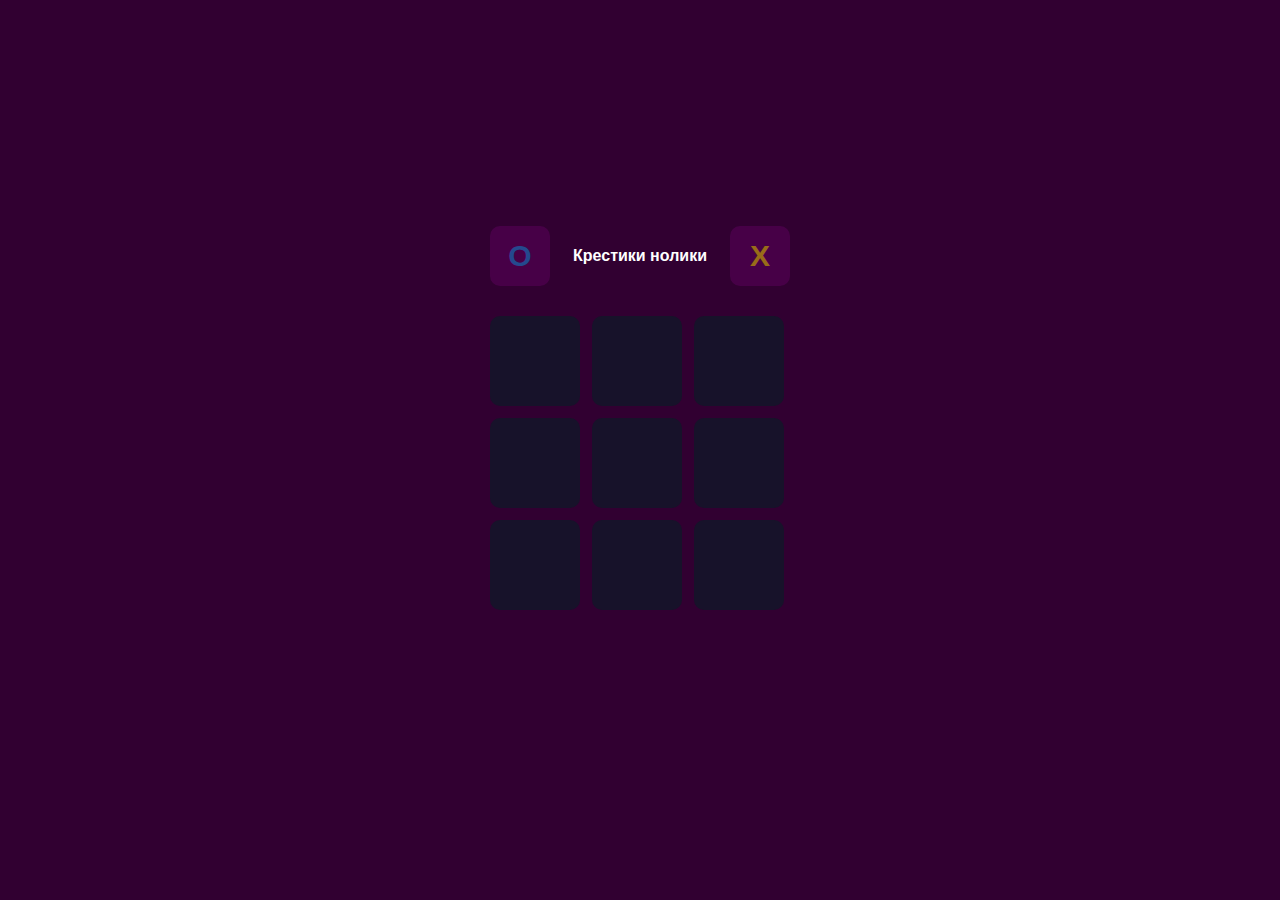
<file: index.html>
<!DOCTYPE html>
<html lang="ru">
  <head>
    <meta charset="UTF-8" />
    <link rel="shortcut icon" href="favicon.ico" type="image/x-icon">
    <meta name="viewport" content="width=device-width, initial-scale=1.0" />
    <title>Крестики нолики</title>
    <link rel="stylesheet" href="style.css" />
  </head>
  <body>
    <div class="container">
      <header class="header">
        <div class="header__player" id="O_player" onclick="choosePlayer('O')">O</div>
        <h4 class="header__title">Крестики нолики</h4>
        <div class="header__player" id="X_player" onclick="choosePlayer('X')">X</div>
      </header>
      <main class"main">
        <div class="main__board">
          <div class="cell"></div>
          <div class="cell"></div>
          <div class="cell"></div>
          <div class="cell"></div>
          <div class="cell"></div>
          <div class="cell"></div>
          <div class="cell"></div>
          <div class="cell"></div>
          <div class="cell"></div>
        </div>
        <button class="restart">Новая игра</button>
      </main>
    </div>
    <script src="script.js"></script>
  </body>
</html>
</file>
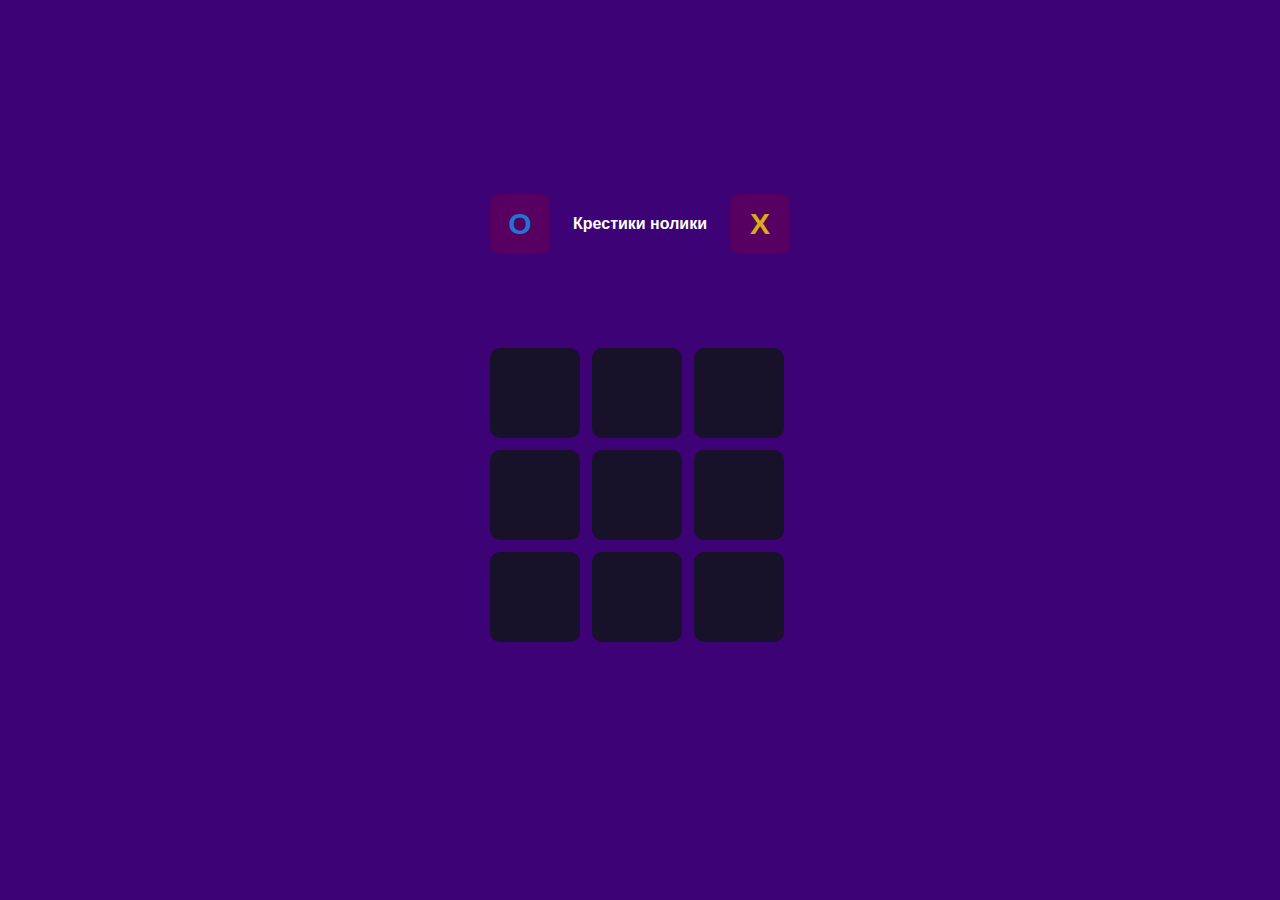
<file: html/index.html>
<!DOCTYPE html>
<html lang="ru">
  <head>
    <meta charset="UTF-8" />
    <link rel="shortcut icon" href="favicon.ico" type="image/x-icon">
    <meta name="viewport" content="width=device-width, initial-scale=1.0" />
    <title>Крестики нолики</title>
    <link rel="stylesheet" href="style.css" />
  </head>
  <body>
    <div class="container">
      <header class="header">
        <div class="header__player" id="O_player" onclick="choosePlayer('O')">O</div>
        <h4 class="header__title">Крестики нолики</h4>
        <div class="header__player" id="X_player" onclick="choosePlayer('X')">X</div>
      </header>
      <main class"main">
        <div class="main__score">
          <span class="score_o"></span>
          <span class="score_x"></span>
        </div>
        <div class="main__board">
          <div class="cell"></div>
          <div class="cell"></div>
          <div class="cell"></div>
          <div class="cell"></div>
          <div class="cell"></div>
          <div class="cell"></div>
          <div class="cell"></div>
          <div class="cell"></div>
          <div class="cell"></div>
        </div>
        <button class="restart">Новая игра</button>
      </main>
    </div>
    <script src="script.js"></script>
  </body>
</html>
</file>
<file: style.css>
* {
  margin: 0;
  box-sizing: border-box;
  font-family: Arial, Helvetica, sans-serif;
  user-select: none;
  color: white;
}
.container {
  background: #310031;
  height: 100vh;
  display: flex;
  flex-direction: column;
  justify-content: center;
  align-items: center;
  gap: 30px;

  .header {
    display: flex;
    justify-content: space-between;
    align-items: center;
    width: 300px;

    .header__player {
      background: #5e005e;
      width: 60px;
      height: 60px;
      display: flex;
      justify-content: center;
      align-items: center;
      font-size: 30px;
      font-weight: bold;
      cursor: pointer;
      border-radius: 10px;
      border: solid 4px #5e005e;
      opacity: 0.5;
      transition: 0.4s background;
    }
    .header__player:hover {
      border: solid 4px #743274;
    }
    .active {
      opacity: 1;
      border: solid 4px #743274;
    }
    #O_player {
      color: #1892ea;
    }
    #X_player {
      color: #ffd700;
    }
  }

  .main__board {
    display: grid;
    grid-template-columns: repeat(3, 90px);
    grid-template-rows: repeat(3, 90px);
    gap: 12px;
    .cell {
      background: #17122a;
      border-radius: 10px;
      display: flex;
      justify-content: center;
      align-items: center;
      font-size: 42px;
      font-weight: bold;
      cursor: pointer;
      transform: 0.4s background;
    }
    .cell:hover {
      background: #5e005e;
    }
  }
  .restart {
    margin-top: 30px;
    background: #17122a;
    width: 300px;
    padding: 8px 0;
    border: none;
    border-radius: 10px;
    font-size: 16px;
    font-weight: bold;
    cursor: pointer;
    transform: 0.4s background;
    visibility: hidden;
  }
  .restart:hover {
    background: #5e005e;
  }
}
</file>
<file: html/style.css>
* {
  margin: 0;
  box-sizing: border-box;
  font-family: Arial, Helvetica, sans-serif;
  user-select: none;
  color: white;
}
body {
  background: #3d0275;
}
.container {
  margin: 0 auto;
  max-width: 450px;
  width: 100%;
  height: 100vh;
  display: flex;
  flex-direction: column;
  justify-content: center;
  align-items: center;
  gap: 30px;

  .header {
    display: flex;
    justify-content: space-between;
    align-items: center;
    width: 300px;

    .header__player {
      background: #5e005e;
      width: 60px;
      height: 60px;
      display: flex;
      justify-content: center;
      align-items: center;
      font-size: 30px;
      font-weight: bold;
      cursor: pointer;
      border-radius: 10px;
      border: solid 4px #5e005e;
      opacity: 0.8;
      transition: 0.4s background;
    }
    .header__player:hover {
      border: solid 4px #743274;
    }
    .active {
      opacity: 1;
      border: solid 4px #743274;
    }
    #O_player {
      color: #1892ea;
    }
    #X_player {
      color: #ffd700;
    }
  }

  .main__score {
    height: 3rem;
    margin-bottom: 1rem;
    display: flex;
    justify-content: space-between;
    align-items: center;

    .score_o,
    .score_x {
      padding: 0 1rem;
      font-weight: 500;
      font-size: 1.5rem;
    }
  }

  .main__board {
    display: grid;
    grid-template-columns: repeat(3, 90px);
    grid-template-rows: repeat(3, 90px);
    gap: 12px;
    .cell {
      background: #17122a;
      border-radius: 10px;
      display: flex;
      justify-content: center;
      align-items: center;
      font-size: 42px;
      font-weight: bold;
      cursor: pointer;
      transform: 0.4s background;
    }
  }
  .restart {
    margin-top: 30px;
    background: #17122a;
    width: 300px;
    padding: 8px 0;
    border: none;
    border-radius: 10px;
    font-size: 16px;
    font-weight: bold;
    cursor: pointer;
    transform: 0.4s background;
    visibility: hidden;
  }
  .restart:hover {
    background: #5e005e;
  }
}
@media (hover: hover) {
  .cell:hover {
    background: #5e005e;
  }
}
@media (hover: none) {
  .cell:active {
    background: #5e005e;
  }
}
</file>
